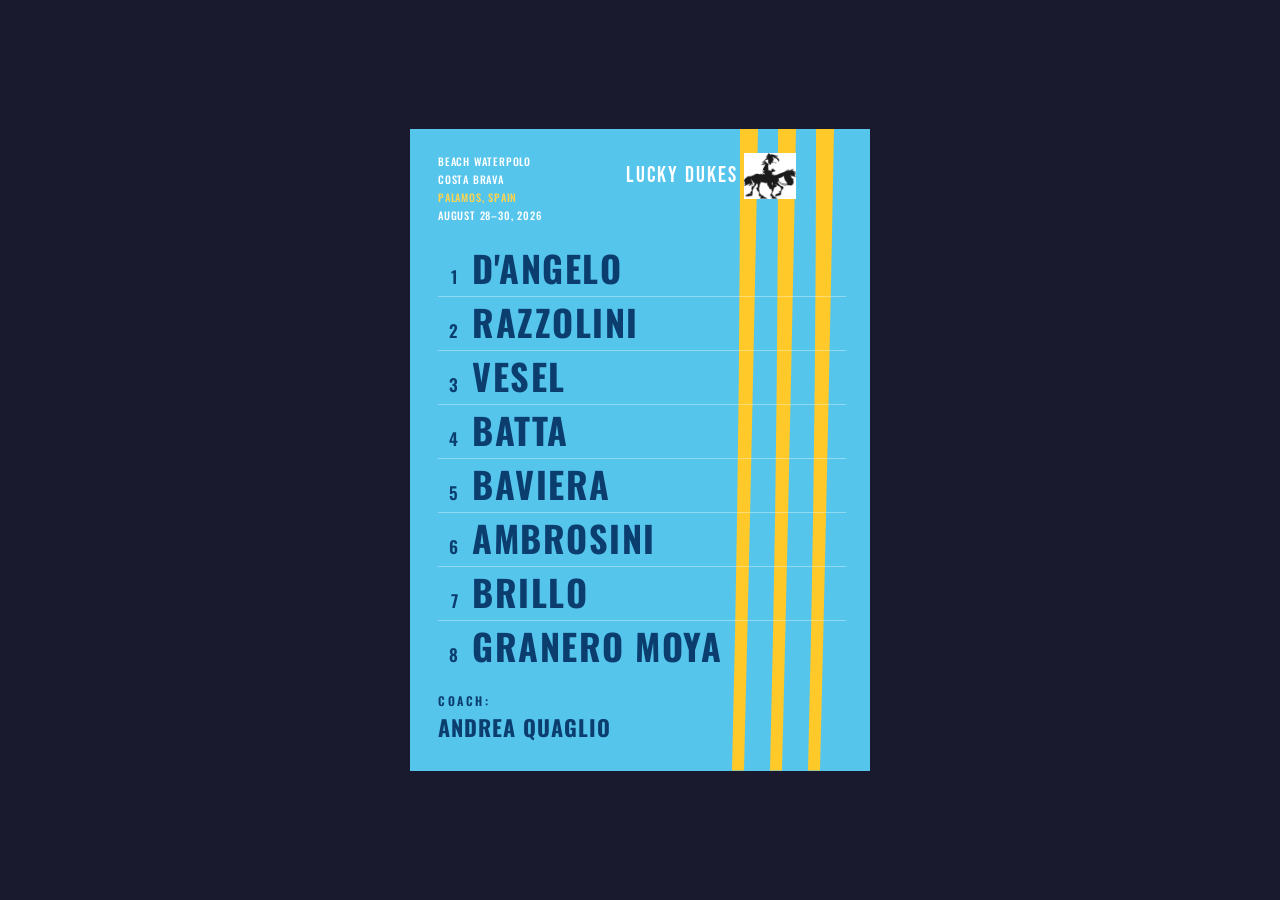
<file: index.html>
<!DOCTYPE html>
<html lang="en">
<head>
    <meta charset="UTF-8">
    <meta name="viewport" content="width=device-width, initial-scale=1.0">
    <title>Lucky Dukes – Roster Card</title>
    <link rel="preconnect" href="https://fonts.googleapis.com">
    <link rel="preconnect" href="https://fonts.gstatic.com" crossorigin>
    <link href="https://fonts.googleapis.com/css2?family=Bebas+Neue&family=Oswald:wght@300;400;500;600;700&display=swap" rel="stylesheet">
    <style>
        * { margin: 0; padding: 0; box-sizing: border-box; }

        body {
            display: flex;
            justify-content: center;
            align-items: center;
            min-height: 100vh;
            background: #1a1a2e;
            font-family: "Oswald", sans-serif;
            padding: 40px 20px;
        }

        /* ── Card ── */
        .card {
            position: relative;
            width: 460px;
            background: #55c5ec;
            overflow: hidden;
            padding: 24px 24px 28px 28px;
        }

        /* ── Claw marks (SVG overlay, right side) ── */
        .claws {
            position: absolute;
            top: 0;
            right: 0;
            width: 140px;
            height: 100%;
            pointer-events: none;
        }

        /* ── Top row ── */
        .top {
            display: flex;
            justify-content: space-between;
            align-items: flex-start;
            margin-bottom: 18px;
            position: relative;
            z-index: 1;
        }

        /* Event info – top left */
        .event-info {
            color: white;
            font-size: 10.5px;
            font-weight: 500;
            letter-spacing: 0.8px;
            text-transform: uppercase;
            line-height: 1.7;
        }
        .event-info .accent { color: #ffd44d; }

        /* Logo – top right */
        .logo-block {
            display: flex;
            flex-direction: row;
            align-items: center;
            gap: 6px;
            margin-right: 50px;
            flex-shrink: 0;
        }
        .logo-name {
            font-family: "Bebas Neue", sans-serif;
            font-size: 22px;
            color: white;
            letter-spacing: 2px;
            line-height: 1;
        }
        .logo-img {
            width: 52px;
            mix-blend-mode: multiply;
        }

        /* ── Roster ── */
        .roster {
            position: relative;
            z-index: 1;
            margin-top: 4px;
        }

        .player {
            display: flex;
            align-items: baseline;
            gap: 14px;
            padding: 7px 0;
            border-bottom: 1.5px solid rgba(255,255,255,0.35);
        }
        .player:last-child { border-bottom: none; }

        .num {
            font-size: 17px;
            font-weight: 600;
            color: #0b3d6e;
            min-width: 20px;
            text-align: right;
            flex-shrink: 0;
        }

        .name {
            font-size: 36px;
            font-weight: 700;
            color: #0b3d6e;
            letter-spacing: 1.5px;
            text-transform: uppercase;
            line-height: 1;
        }

        /* ── Coach ── */
        .coach {
            position: relative;
            z-index: 1;
            margin-top: 18px;
            color: #0b3d6e;
        }
        .coach-label {
            font-size: 12px;
            font-weight: 600;
            letter-spacing: 2.5px;
            text-transform: uppercase;
        }
        .coach-name {
            font-size: 22px;
            font-weight: 700;
            letter-spacing: 1px;
            text-transform: uppercase;
            margin-top: 2px;
        }
    </style>
</head>
<body>

<div class="card">

    <!-- Claw scratch marks — three filled tapered wedges -->
    <svg class="claws" viewBox="0 0 140 700" preserveAspectRatio="none" xmlns="http://www.w3.org/2000/svg">
        <!-- Each claw: wide at top, tapering toward bottom, slight curve inward -->
        <!-- Claw 1 -->
        <path d="M10 0 L28 0 Q22 350 14 700 Q8 700 2 700 Q10 350 10 0Z" fill="#ffc929"/>
        <!-- Claw 2 -->
        <path d="M48 0 L66 0 Q60 350 52 700 Q46 700 40 700 Q48 350 48 0Z" fill="#ffc929"/>
        <!-- Claw 3 -->
        <path d="M86 0 L104 0 Q98 350 90 700 Q84 700 78 700 Q86 350 86 0Z" fill="#ffc929"/>
    </svg>

    <!-- Top row -->
    <div class="top">
        <div class="event-info">
            BEACH WATERPOLO<br>
            COSTA BRAVA<br>
            <span class="accent">PALAMOS, SPAIN</span><br>
            AUGUST 28–30, 2026
        </div>
        <div class="logo-block">
            <span class="logo-name">LUCKY DUKES</span>
            <img class="logo-img" src="images/logo_black.jpg" alt="Lucky Dukes">
        </div>
    </div>

    <!-- Roster -->
    <div class="roster">
        <div class="player"><span class="num">1</span><span class="name">D'ANGELO</span></div>
        <div class="player"><span class="num">2</span><span class="name">RAZZOLINI</span></div>
        <div class="player"><span class="num">3</span><span class="name">VESEL</span></div>
        <div class="player"><span class="num">4</span><span class="name">BATTA</span></div>
        <div class="player"><span class="num">5</span><span class="name">BAVIERA</span></div>
        <div class="player"><span class="num">6</span><span class="name">AMBROSINI</span></div>
        <div class="player"><span class="num">7</span><span class="name">BRILLO</span></div>
        <div class="player"><span class="num">8</span><span class="name">GRANERO MOYA</span></div>
    </div>

    <!-- Coach -->
    <div class="coach">
        <div class="coach-label">COACH:</div>
        <div class="coach-name">ANDREA QUAGLIO</div>
    </div>

</div>

</body>
</html>
</file>
